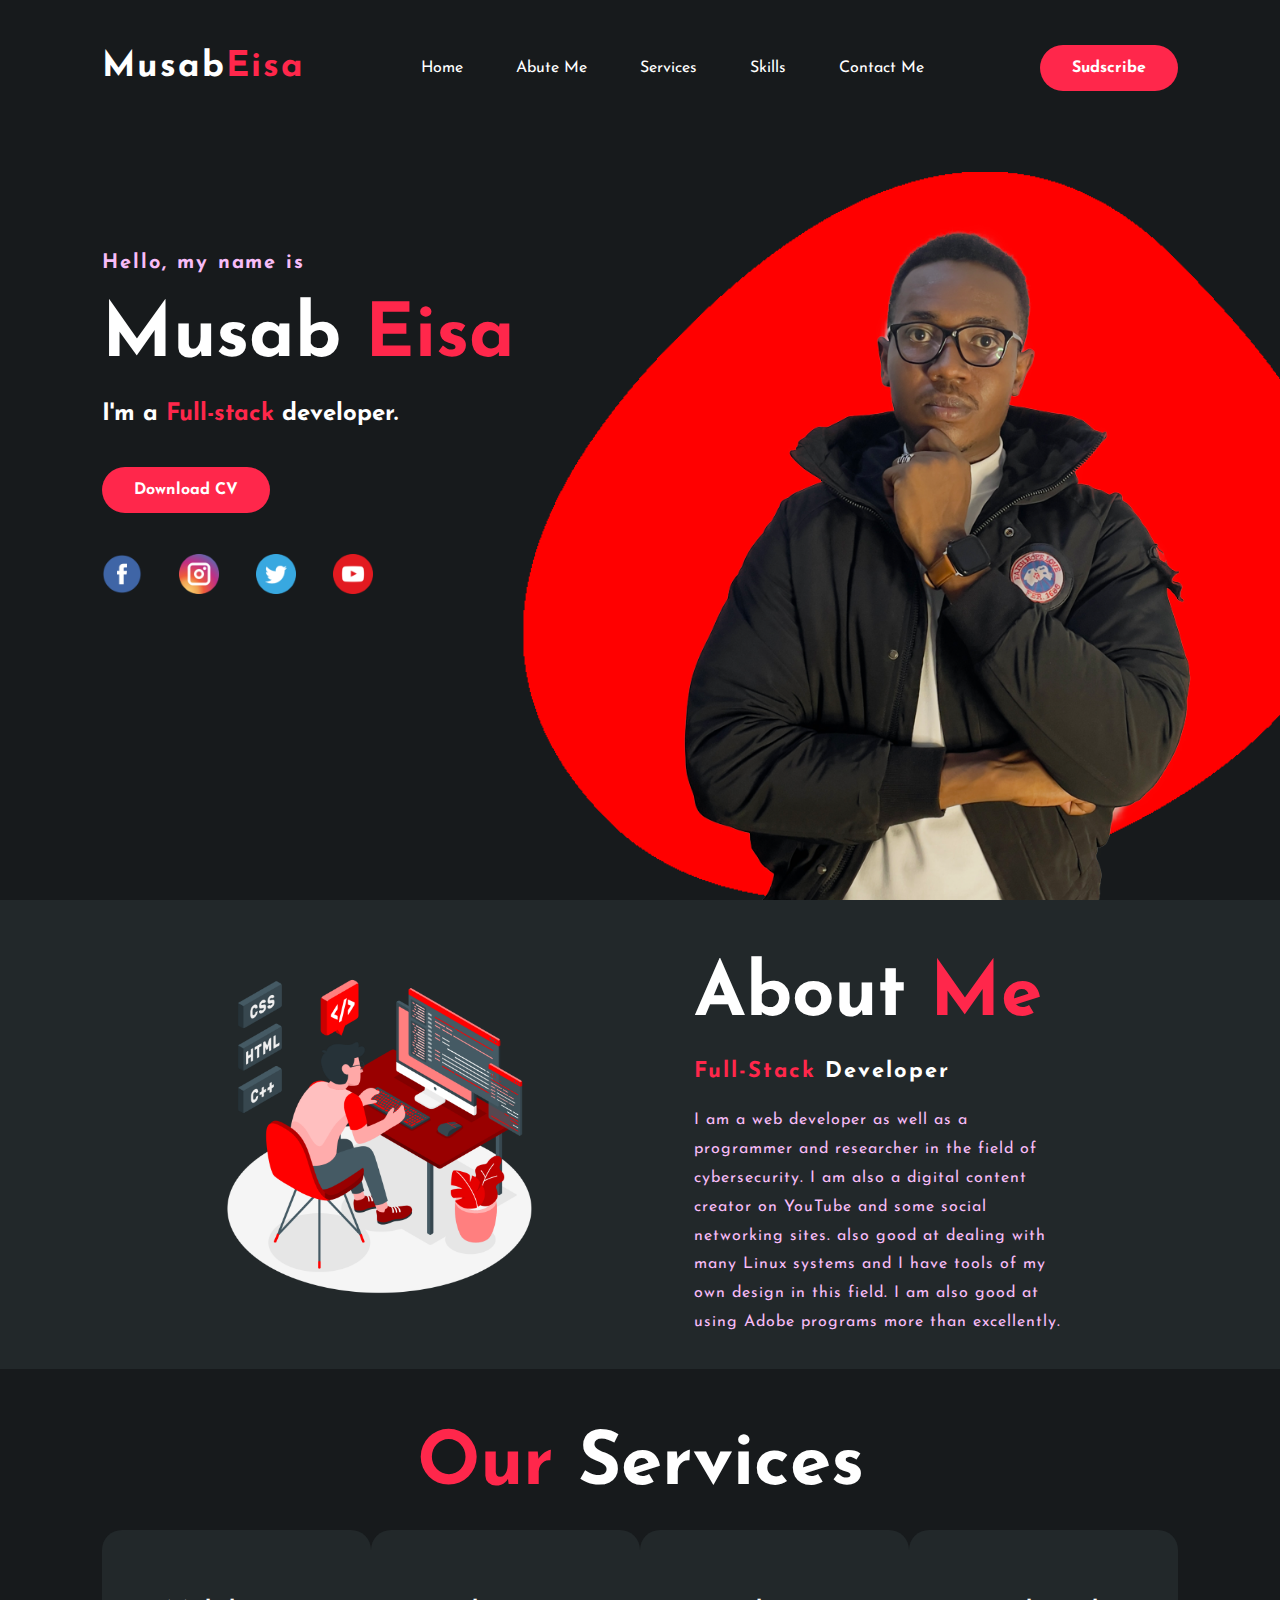
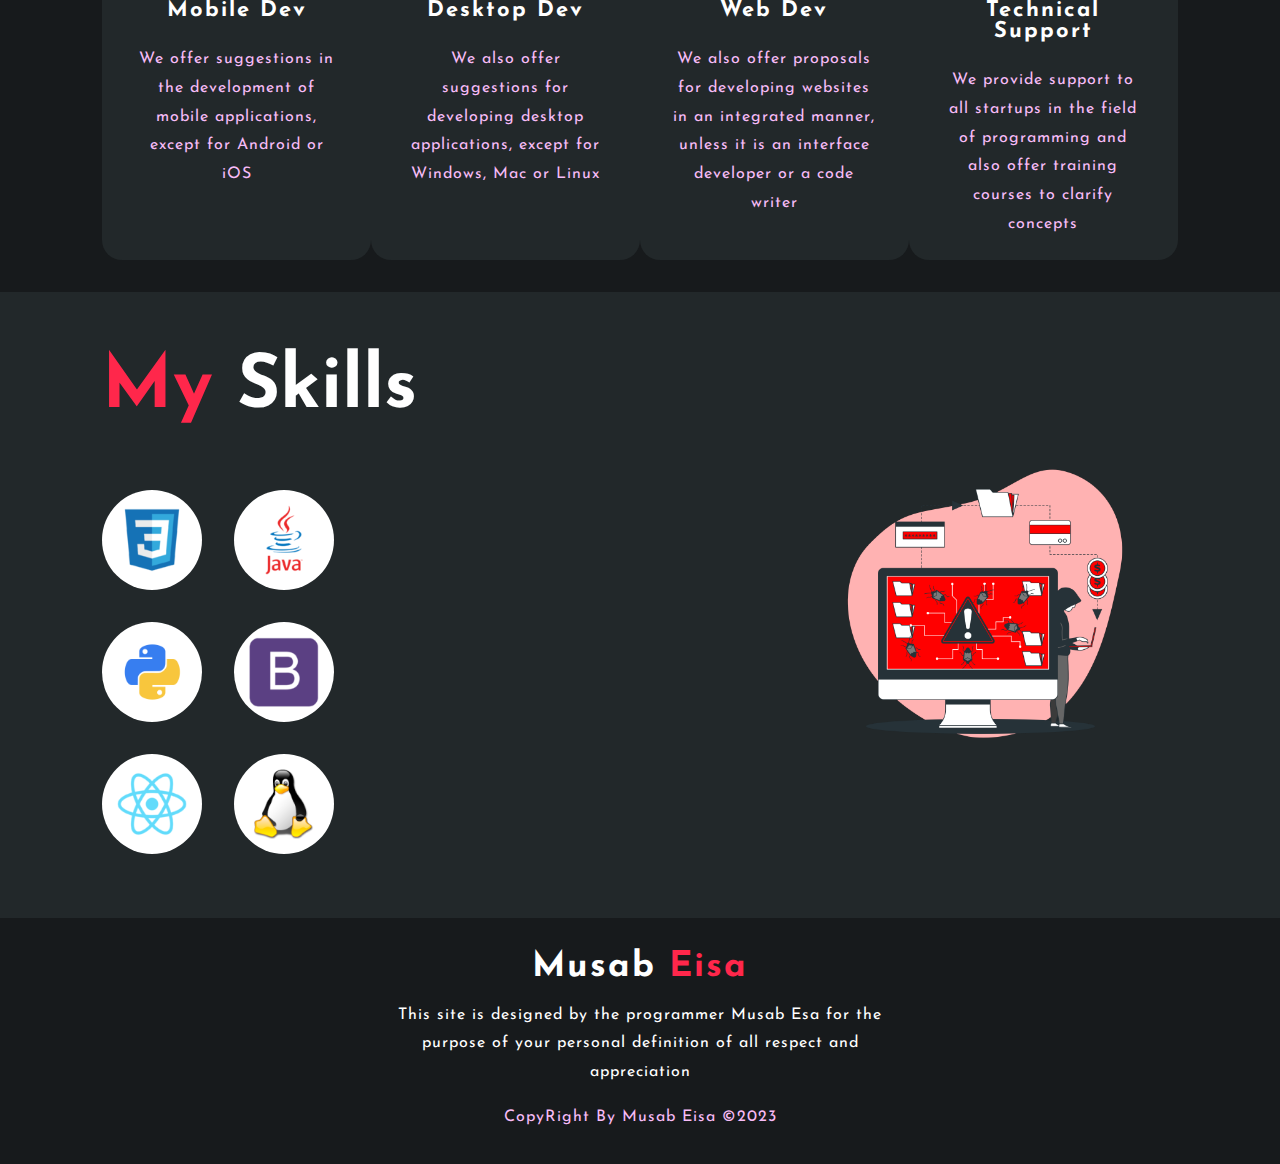
<file: index.html>
<!DOCTYPE html>
<html lang="en">

<head>
    <meta charset="UTF-8">
    <meta http-equiv="X-UA-Compatible" content="IE=edge">
    <meta name="viewport" content="width=device-width, initial-scale=1.0">
    <title>Portfolio - Musab Eisa</title>
    <meta name="description" content="Best pc developer ...">
    <meta name="Keywords" content="Musab, Eisa, Development, html, css, jave, python, nodjs, linux, photoshop, illustrator, premiere-pro, after-effects, audition, hacker, cyber-security,">
    <link rel="stylesheet" href="css/style.css">
    <link rel="icon" href="icons/myicons.ico">
    <link href="https://fonts.googleapis.com/css2?family=Josefin+Sans:wght@100;200;300;400;500;600;700&display=swap"rel="stylesheet">
    <link rel="stylesheet" href="https://cdnjs.cloudflare.com/ajax/libs/font-awesome/6.2.0/css/all.min.css" integrity="sha512-xh6O/CkQoPOWDdYTDqeRdPCVd1SpvCA9XXcUnZS2FmJNp1coAFzvtCN9BmamE+4aHK8yyUHUSCcJHgXloTyT2A==" crossorigin="anonymous" referrerpolicy="no-referrer" />
</head>

<body>
    <section class="home" id="home">
        <nav>
            <h2>Musab<span>Eisa</h2>
            <ul id="actions">
                <li><a href="index.html">Home</a></li>
                <li><a href="abuteMe.html">Abute Me</a></li>
                <li><a href="services.html">Services</a></li>
                <li><a href="skills.html">Skills</a></li>
                <li><a href="contactMe.html">Contact Me</a></li>
            </ul>

            <a href="https://www.youtube.com/channel/UCRyT33GowYt9S2TRWFhIUYw" class="btn">Sudscribe</a>
            
            <button id="menu">
            <span></span>
            <span></span>
            <span></span>

            </button>

        </nav>
        <div class="content">
            <div class="container-text">
                <h4>Hello, my name is</h4>
                <h1>Musab <span>Eisa<span> </h1>
                <h3>I'm a <span>Full-stack</span> developer.</h3>
                <a href="https://drive.google.com/file/d/1E3bEUu0h7iL-qE1Ny7c1uvw7wZsrbj--/view?usp=sharing" class="btn">Download CV</a>

                <div class="social">
                    <a href="https://www.facebook.com/t9tweer" target="_blank"><img src="imgs/facebook.png" alt=""></a>
                    <a href="https://www.instagram.com/t9tweer/" target="_blank"><img src="imgs/instagram.png" alt=""></a>
                    <a href="https://www.twitter.com/t9tweer" target="_blank"><img src="imgs/tweter.png" alt=""></a>
                    <a href="https://www.youtube.com/channel/UCRyT33GowYt9S2TRWFhIUYw" target="_blank"><img src="imgs/youtube.png" alt=""></a>
                </div>


            </div>

            <div class="container-images">
                <img src="imgs/shape.png" alt="" class="shape" />
                <img src="imgs/mypic.png" alt="" class="pic" />
            </div>
        </div>
    </section>


    <section class="about">
        <div class="container-images">
            <img src="imgs/Programming-amico.png" alt="" />
        </div>
        <div class="container-texts">
            <h1>About <span>Me</span></h1>
            <h5> <span>Full-Stack</span> Developer</h5>
            <p>
                I am a web developer as well as a programmer and researcher in the field of cybersecurity. I am also a digital content creator on YouTube and some social networking sites. also good at dealing with many Linux systems and I have tools of my own design in this field. I am also good at using Adobe programs more than excellently.
            </p>
        </div>
    </section>

    <section class="services">
        <h1 class="text-center"><span>Our </span>Services</h1>
        <div class="box">
            <div class="card">
                <em class="fas fa-mobile-alt"></em>
                <h5>Mobile Dev</h5>
                <div class="par">
                    <p>We offer suggestions in the development of mobile applications, except for Android or iOS </p>
                </div>

            </div>
            <div class="card">
                <em class="fas fa-file-code"></em>
                <h5>Desktop Dev</h5>
                <div class="par">
                    <p>We also offer suggestions for developing desktop applications, except for Windows, Mac or Linux </p>
                </div>

            </div>
            <div class="card">
                <em class="fas fa-laptop-code"></em>
                <h5>Web Dev</h5>
                <div class="par">
                    <p>We also offer proposals for developing websites in an integrated manner, unless it is an interface developer or a code writer </p>
                </div>

            </div>
            <div class="card">
                <em class="fas fa-sitemap"></em>
                <h5>Technical Support</h5>
                <div class="par">
                    <p>We provide support to all startups in the field of programming and also offer training courses to clarify concepts </p>
                </div>

            </div>
        </div>

    </section>

    
    <section class="skills">
        <div class="container-skills">
            <h1><span>My </span>Skills</h1>
            <div class="content-skills">
                <div class="skill"><img src="imgs/css.png" alt="" /></div>
                <div class="skill"><img src="imgs/java.png" alt="" /></div>
                <div class="skill"><img src="imgs/python.png" alt="" /></div>
                <div class="skill"><img src="imgs/bootstrap.png" alt="" /></div>
                <div class="skill"><img src="imgs/react.png" alt="" /></div>
                <div class="skill"><img src="imgs/linux.png" alt="" /></div>
            </div>
        </div>
       <div class="container-images">
        <img src="imgs/Cyber attack-bro.png" alt="" />
       </div>
    </section>

    <footer>
        <div class="content-footer">
            <h2>Musab <span>Eisa</span></h2>
            <p>
                This site is designed by the programmer Musab Esa for the purpose of your personal definition of all respect and appreciation
            </p>
            <p class="end">
                CopyRight By Musab Eisa &COPY;2023</p>
        </div>
    </footer> 


    <script src="js/script.js"></script>


  </body>
</html>
</file>
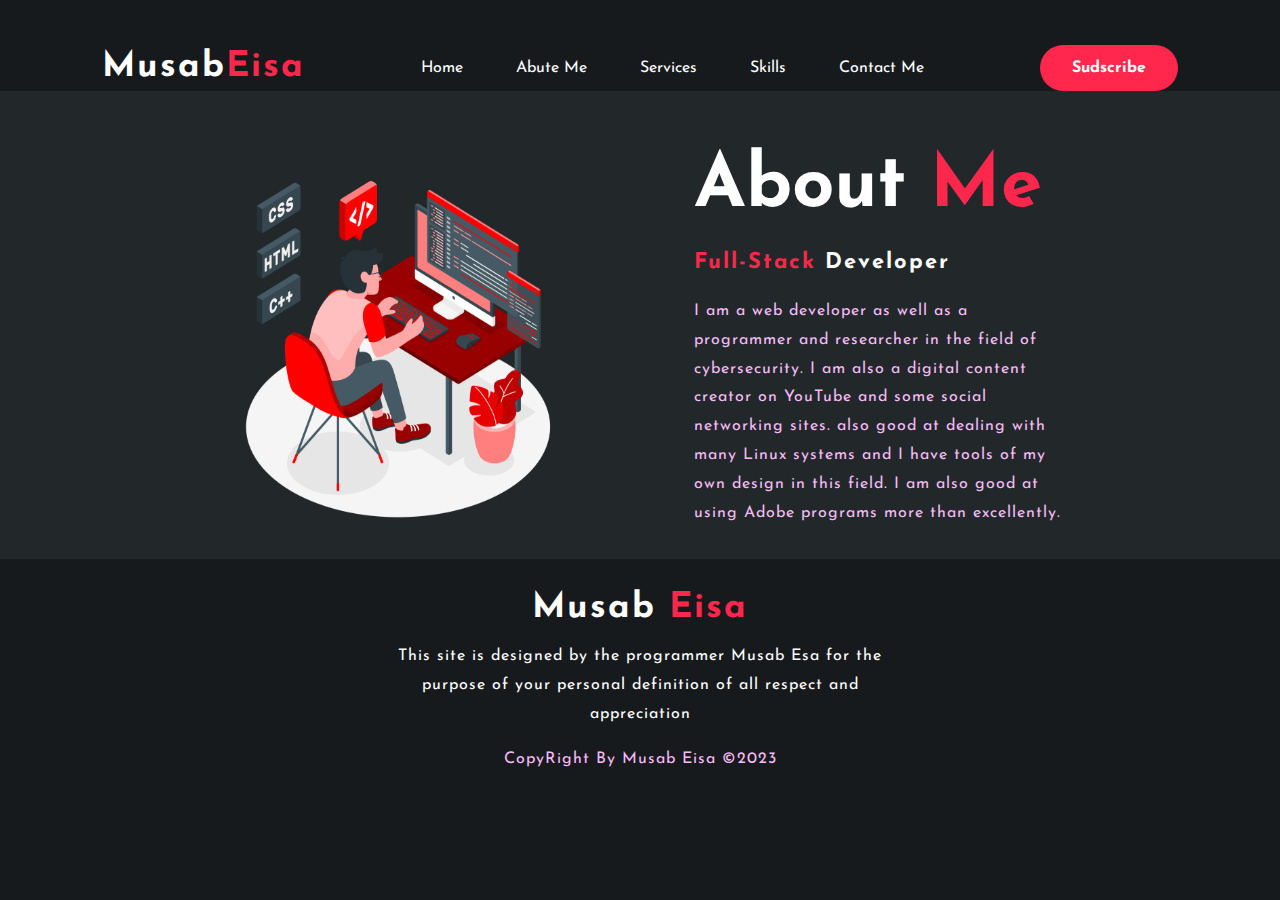
<file: abuteMe.html>
<!DOCTYPE html>
<html lang="en">

<head>
    <meta charset="UTF-8">
    <meta http-equiv="X-UA-Compatible" content="IE=edge">
    <meta name="viewport" content="width=device-width, initial-scale=1.0">
    <title>Portfolio - Musab Eisa</title>
    <meta name="description" content="Best pc developer ...">
    <meta name="Keywords" content="Musab, Eisa, Development, html, css, jave, python, nodjs, linux, photoshop, illustrator, premiere-pro, after-effects, audition, hacker, cyber-security,">
    <link rel="stylesheet" href="css/style.css">
    <link rel="icon" href="icons/myicons.ico">
    <link href="https://fonts.googleapis.com/css2?family=Josefin+Sans:wght@100;200;300;400;500;600;700&display=swap"rel="stylesheet">
    <link rel="stylesheet" href="https://cdnjs.cloudflare.com/ajax/libs/font-awesome/6.2.0/css/all.min.css" integrity="sha512-xh6O/CkQoPOWDdYTDqeRdPCVd1SpvCA9XXcUnZS2FmJNp1coAFzvtCN9BmamE+4aHK8yyUHUSCcJHgXloTyT2A==" crossorigin="anonymous" referrerpolicy="no-referrer" />
</head>

<body>
    <section class="home" id="home">
        <nav>
            <h2>Musab<span>Eisa</h2>
            <ul id="actions">
                <li><a href="index.html">Home</a></li>
                <li><a href="abuteMe.html">Abute Me</a></li>
                <li><a href="services.html">Services</a></li>
                <li><a href="skills.html">Skills</a></li>
                <li><a href="contactMe.html">Contact Me</a></li>
            </ul>

            <a href="https://www.youtube.com/channel/UCRyT33GowYt9S2TRWFhIUYw" class="btn">Sudscribe</a>
            
            <button id="menu">
            <span></span>
            <span></span>
            <span></span>

            </button>

        </nav>


    <section class="about">
        <div class="container-images">
            <img src="imgs/Programming-amico.png" alt="" />
        </div>
        <div class="container-texts">
            <h1>About <span>Me</span></h1>
            <h5> <span>Full-Stack</span> Developer</h5>
            <p>
                I am a web developer as well as a programmer and researcher in the field of cybersecurity. I am also a digital content creator on YouTube and some social networking sites. also good at dealing with many Linux systems and I have tools of my own design in this field. I am also good at using Adobe programs more than excellently.
            </p>
        </div>
    </section>

    <footer>
        <div class="content-footer">
            <h2>Musab <span>Eisa</span></h2>
            <p>
                This site is designed by the programmer Musab Esa for the purpose of your personal definition of all respect and appreciation
            </p>
            <p class="end">
                CopyRight By Musab Eisa &COPY;2023</p>
        </div>
    </footer> 


    <script src="js/script.js"></script>


  </body>
</html>
</file>
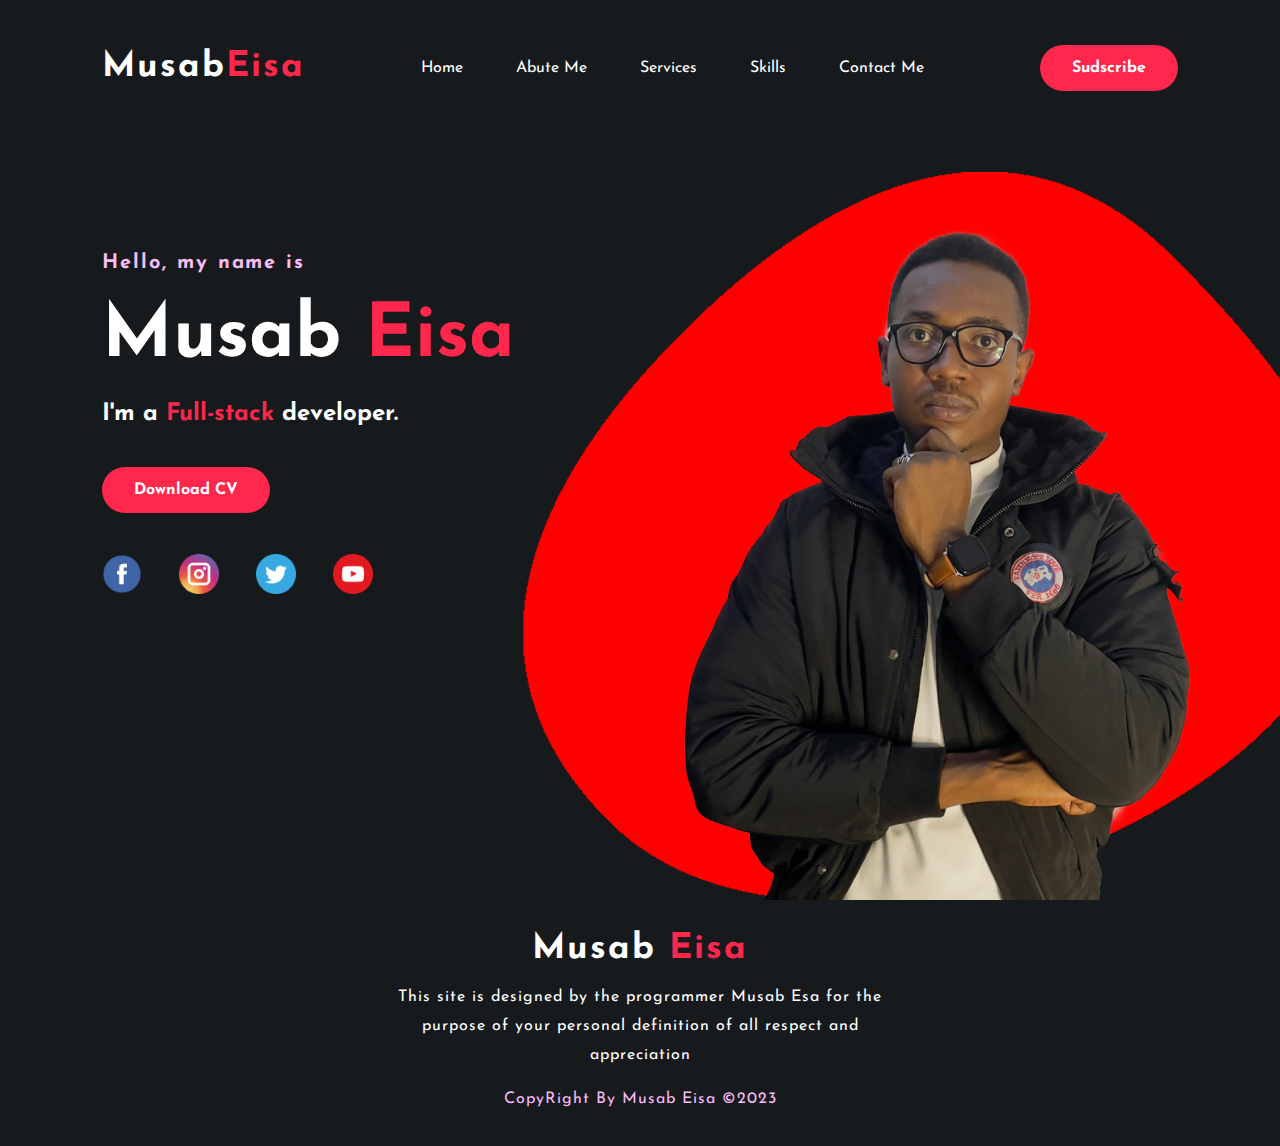
<file: contactMe.html>
<!DOCTYPE html>
<html lang="en">

<head>
    <meta charset="UTF-8">
    <meta http-equiv="X-UA-Compatible" content="IE=edge">
    <meta name="viewport" content="width=device-width, initial-scale=1.0">
    <title>Portfolio - Musab Eisa</title>
    <meta name="description" content="Best pc developer ...">
    <meta name="Keywords" content="Musab, Eisa, Development, html, css, jave, python, nodjs, linux, photoshop, illustrator, premiere-pro, after-effects, audition, hacker, cyber-security,">
    <link rel="stylesheet" href="css/style.css">
    <link rel="icon" href="icons/myicons.ico">
    <link href="https://fonts.googleapis.com/css2?family=Josefin+Sans:wght@100;200;300;400;500;600;700&display=swap"rel="stylesheet">
    <link rel="stylesheet" href="https://cdnjs.cloudflare.com/ajax/libs/font-awesome/6.2.0/css/all.min.css" integrity="sha512-xh6O/CkQoPOWDdYTDqeRdPCVd1SpvCA9XXcUnZS2FmJNp1coAFzvtCN9BmamE+4aHK8yyUHUSCcJHgXloTyT2A==" crossorigin="anonymous" referrerpolicy="no-referrer" />
</head>

<body>
    <section class="home" id="home">
        <nav>
            <h2>Musab<span>Eisa</h2>
            <ul id="actions">
                <li><a href="index.html">Home</a></li>
                <li><a href="abuteMe.html">Abute Me</a></li>
                <li><a href="services.html">Services</a></li>
                <li><a href="skills.html">Skills</a></li>
                <li><a href="contactMe.html">Contact Me</a></li>
            </ul>

            <a href="https://www.youtube.com/channel/UCRyT33GowYt9S2TRWFhIUYw" class="btn">Sudscribe</a>
            
            <button id="menu">
            <span></span>
            <span></span>
            <span></span>

            </button>

        </nav>
        <div class="content">
            <div class="container-text">
                <h4>Hello, my name is</h4>
                <h1>Musab <span>Eisa<span> </h1>
                <h3>I'm a <span>Full-stack</span> developer.</h3>
                <a href="https://drive.google.com/file/d/1E3bEUu0h7iL-qE1Ny7c1uvw7wZsrbj--/view?usp=sharing" class="btn">Download CV</a>

                <div class="social">
                    <a href="https://www.facebook.com/t9tweer" target="_blank"><img src="imgs/facebook.png" alt=""></a>
                    <a href="https://www.instagram.com/t9tweer/" target="_blank"><img src="imgs/instagram.png" alt=""></a>
                    <a href="https://www.twitter.com/masob7i" target="_blank"><img src="imgs/tweter.png" alt=""></a>
                    <a href="https://www.youtube.com/channel/UCRyT33GowYt9S2TRWFhIUYw" target="_blank"><img src="imgs/youtube.png" alt=""></a>
                </div>


            </div>

            <div class="container-images">
                <img src="imgs/shape.png" alt="" class="shape" />
                <img src="imgs/mypic.png" alt="" class="pic" />
            </div>
        </div>
    </section>

    <footer>
        <div class="content-footer">
            <h2>Musab <span>Eisa</span></h2>
            <p>
                This site is designed by the programmer Musab Esa for the purpose of your personal definition of all respect and appreciation
            </p>
            <p class="end">
                CopyRight By Musab Eisa &COPY;2023</p>
        </div>
    </footer> 


    <script src="js/script.js"></script>


  </body>
</html>
</file>
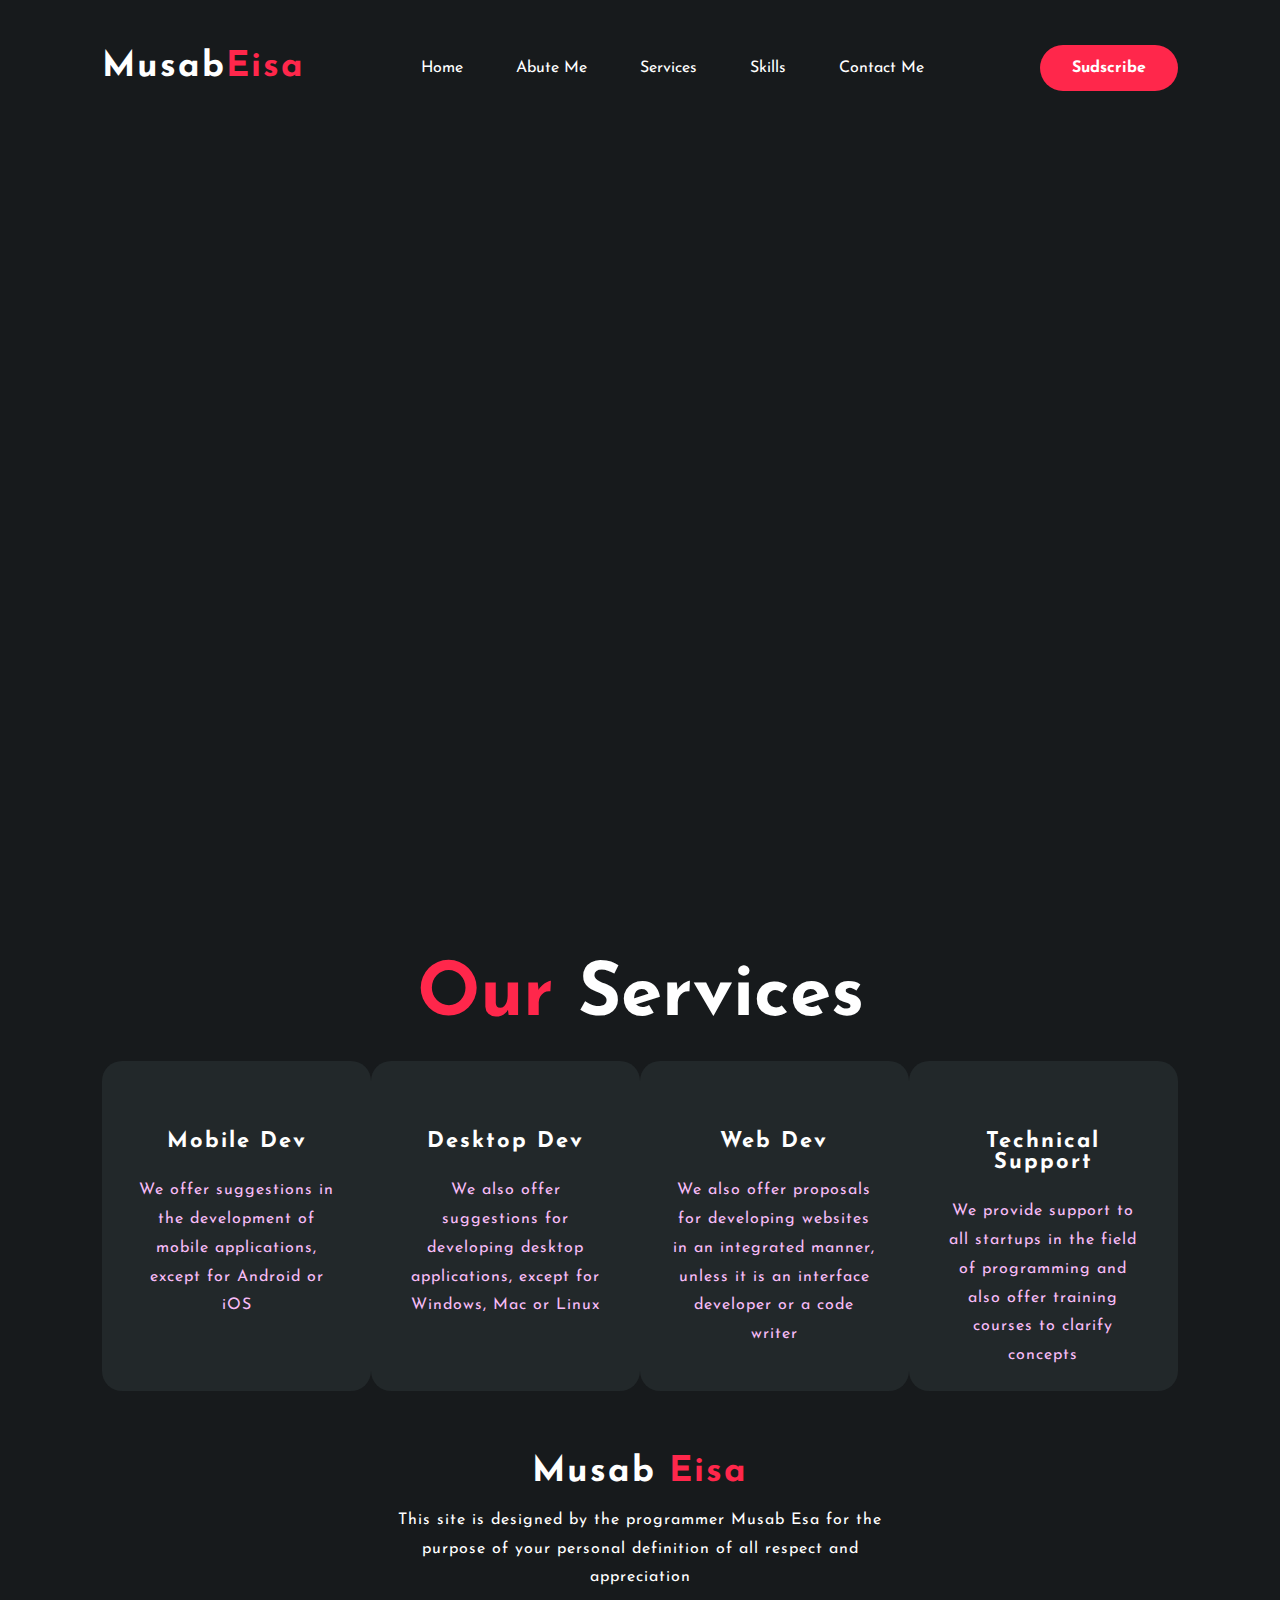
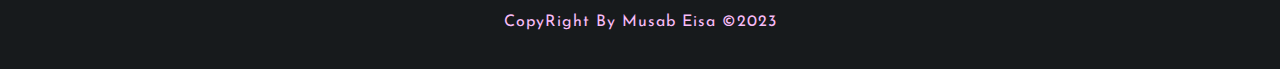
<file: services.html>
<!DOCTYPE html>
<html lang="en">

<head>
    <meta charset="UTF-8">
    <meta http-equiv="X-UA-Compatible" content="IE=edge">
    <meta name="viewport" content="width=device-width, initial-scale=1.0">
    <title>Portfolio - Musab Eisa</title>
    <meta name="description" content="Best pc developer ...">
    <meta name="Keywords" content="Musab, Eisa, Development, html, css, jave, python, nodjs, linux, photoshop, illustrator, premiere-pro, after-effects, audition, hacker, cyber-security,">
    <link rel="stylesheet" href="css/style.css">
    <link rel="icon" href="icons/myicons.ico">
    <link href="https://fonts.googleapis.com/css2?family=Josefin+Sans:wght@100;200;300;400;500;600;700&display=swap"rel="stylesheet">
    <link rel="stylesheet" href="https://cdnjs.cloudflare.com/ajax/libs/font-awesome/6.2.0/css/all.min.css" integrity="sha512-xh6O/CkQoPOWDdYTDqeRdPCVd1SpvCA9XXcUnZS2FmJNp1coAFzvtCN9BmamE+4aHK8yyUHUSCcJHgXloTyT2A==" crossorigin="anonymous" referrerpolicy="no-referrer" />
</head>

<body>
    <section class="home" id="home">
        <nav>
            <h2>Musab<span>Eisa</h2>
            <ul id="actions">
                <li><a href="index.html">Home</a></li>
                <li><a href="abuteMe.html">Abute Me</a></li>
                <li><a href="services.html">Services</a></li>
                <li><a href="skills.html">Skills</a></li>
                <li><a href="contactMe.html">Contact Me</a></li>
            </ul>

            <a href="https://www.youtube.com/channel/UCRyT33GowYt9S2TRWFhIUYw" class="btn">Sudscribe</a>
            
            <button id="menu">
            <span></span>
            <span></span>
            <span></span>

            </button>

        </nav>
    </section>


    <section class="services">
        <h1 class="text-center"><span>Our </span>Services</h1>
        <div class="box">
            <div class="card">
                <em class="fas fa-mobile-alt"></em>
                <h5>Mobile Dev</h5>
                <div class="par">
                    <p>We offer suggestions in the development of mobile applications, except for Android or iOS </p>
                </div>

            </div>
            <div class="card">
                <em class="fas fa-file-code"></em>
                <h5>Desktop Dev</h5>
                <div class="par">
                    <p>We also offer suggestions for developing desktop applications, except for Windows, Mac or Linux </p>
                </div>

            </div>
            <div class="card">
                <em class="fas fa-laptop-code"></em>
                <h5>Web Dev</h5>
                <div class="par">
                    <p>We also offer proposals for developing websites in an integrated manner, unless it is an interface developer or a code writer </p>
                </div>

            </div>
            <div class="card">
                <em class="fas fa-sitemap"></em>
                <h5>Technical Support</h5>
                <div class="par">
                    <p>We provide support to all startups in the field of programming and also offer training courses to clarify concepts </p>
                </div>

            </div>
        </div>

    </section>

    <footer>
        <div class="content-footer">
            <h2>Musab <span>Eisa</span></h2>
            <p>
                This site is designed by the programmer Musab Esa for the purpose of your personal definition of all respect and appreciation
            </p>
            <p class="end">
                CopyRight By Musab Eisa &COPY;2023</p>
        </div>
    </footer> 


    <script src="js/script.js"></script>


  </body>
</html>
</file>
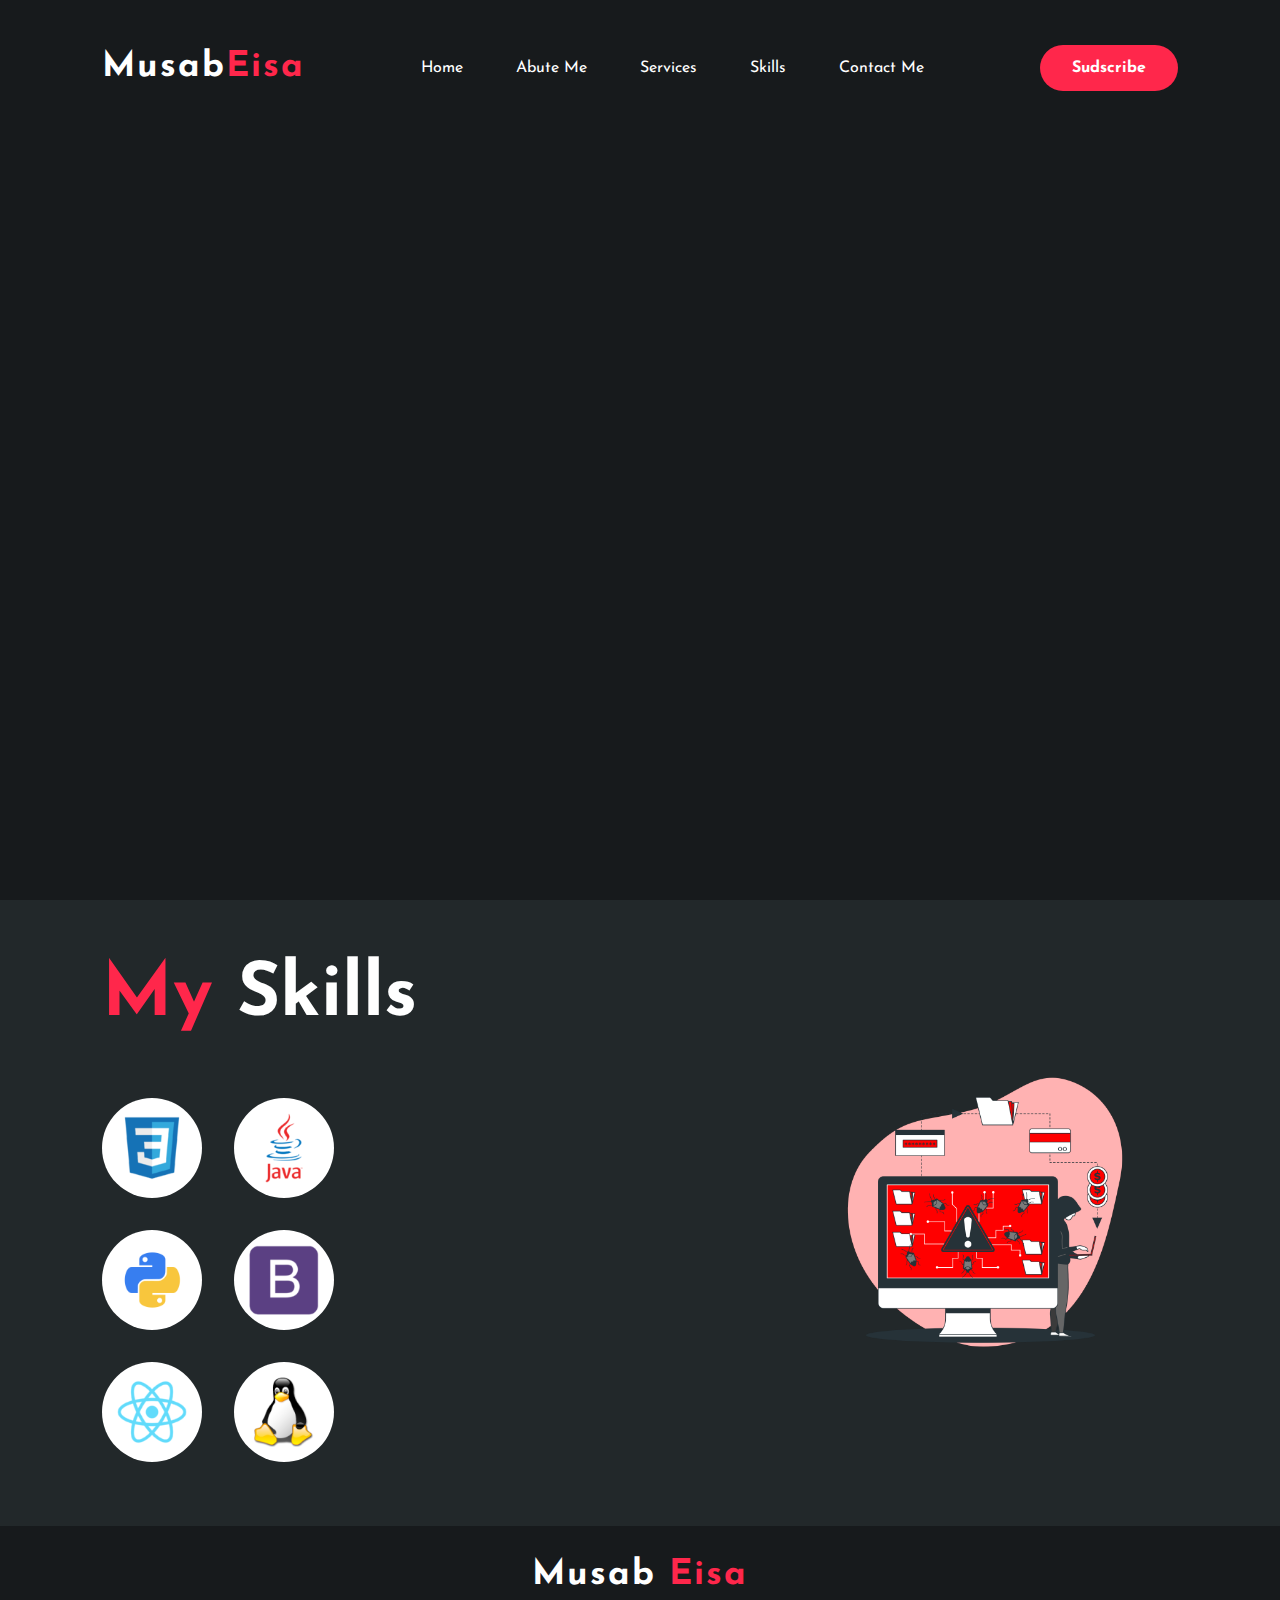
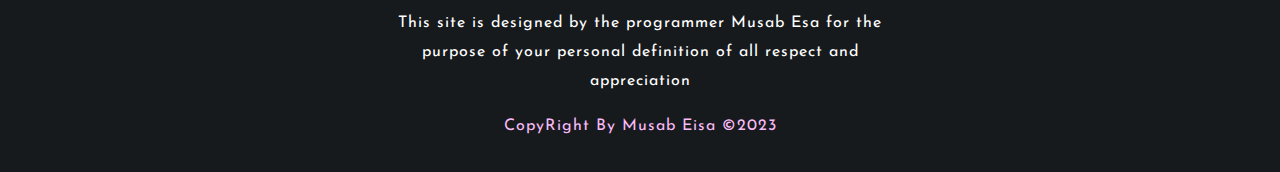
<file: skills.html>
<!DOCTYPE html>
<html lang="en">

<head>
    <meta charset="UTF-8">
    <meta http-equiv="X-UA-Compatible" content="IE=edge">
    <meta name="viewport" content="width=device-width, initial-scale=1.0">
    <title>Portfolio - Musab Eisa</title>
    <meta name="description" content="Best pc developer ...">
    <meta name="Keywords" content="Musab, Eisa, Development, html, css, jave, python, nodjs, linux, photoshop, illustrator, premiere-pro, after-effects, audition, hacker, cyber-security,">
    <link rel="stylesheet" href="css/style.css">
    <link rel="icon" href="icons/myicons.ico">
    <link href="https://fonts.googleapis.com/css2?family=Josefin+Sans:wght@100;200;300;400;500;600;700&display=swap"rel="stylesheet">
    <link rel="stylesheet" href="https://cdnjs.cloudflare.com/ajax/libs/font-awesome/6.2.0/css/all.min.css" integrity="sha512-xh6O/CkQoPOWDdYTDqeRdPCVd1SpvCA9XXcUnZS2FmJNp1coAFzvtCN9BmamE+4aHK8yyUHUSCcJHgXloTyT2A==" crossorigin="anonymous" referrerpolicy="no-referrer" />
</head>

<body>
    <section class="home" id="home">
        <nav>
            <h2>Musab<span>Eisa</h2>
            <ul id="actions">
                <li><a href="index.html">Home</a></li>
                <li><a href="abuteMe.html">Abute Me</a></li>
                <li><a href="services.html">Services</a></li>
                <li><a href="skills.html">Skills</a></li>
                <li><a href="contactMe.html">Contact Me</a></li>
            </ul>

            <a href="https://www.youtube.com/channel/UCRyT33GowYt9S2TRWFhIUYw" class="btn">Sudscribe</a>
            
            <button id="menu">
            <span></span>
            <span></span>
            <span></span>

            </button>

        </nav>
    </section>
    
    <section class="skills">
        <div class="container-skills">
            <h1><span>My </span>Skills</h1>
            <div class="content-skills">
                <div class="skill"><img src="imgs/css.png" alt="" /></div>
                <div class="skill"><img src="imgs/java.png" alt="" /></div>
                <div class="skill"><img src="imgs/python.png" alt="" /></div>
                <div class="skill"><img src="imgs/bootstrap.png" alt="" /></div>
                <div class="skill"><img src="imgs/react.png" alt="" /></div>
                <div class="skill"><img src="imgs/linux.png" alt="" /></div>
            </div>
        </div>
       <div class="container-images">
        <img src="imgs/Cyber attack-bro.png" alt="" />
       </div>
    </section>

    <footer>
        <div class="content-footer">
            <h2>Musab <span>Eisa</span></h2>
            <p>
                This site is designed by the programmer Musab Esa for the purpose of your personal definition of all respect and appreciation
            </p>
            <p class="end">
                CopyRight By Musab Eisa &COPY;2023</p>
        </div>
    </footer> 


    <script src="js/script.js"></script>


  </body>
</html>
</file>
<file: css/style.css>
:root {
	--pirmaryColor: #ff274b;
	--seconderyColor: #f7bcf7;
	--lightColor: #ffffff;
	--bgColor-1: #171a1c;
	--bgColor-2: #22282a;
	--padding: 8%;
}

* {
	margin: 0;
	padding: 0;
	box-sizing: border-box;
}

html {
	font-family: 'Josefin Sans', sans-serif;
	font-size: 16px;
	color: var(--lightColor);
}
.home {
	width: 100%;
	height: 100vh;
	background-color: var(--bgColor-1);
	display: flex;
	flex-direction: column;
}
h1 {
	font-size: 4.65rem;
	margin: 1.7rem 0;
}
h2 {
	font-size: 2.2rem;
	letter-spacing: 0.12rem;
	cursor: pointer;
}
h3 {
	font-size: 1.5rem;
	margin-bottom: 3.5rem;
}
h4 {
	font-size: 1.25rem;
	letter-spacing: 0.12rem;
	color: var(--seconderyColor);
}
h5 {
	font-size: 1.37rem;
	margin-bottom: 1.5rem;
	letter-spacing: 2px;
}
span {
	color: var(--pirmaryColor);
}

p {
	color: var(--seconderyColor);
	letter-spacing: 1px;
	line-height: 1.8rem;
	font-size: 1rem;
}

/*------------------------------------------------------------------------------------------------------
*---------------------------------------------------HOME SECTION
------------------------------------------------------------------------------------------------------*/

nav {
	padding-top: 2.8rem;
	padding-left: var(--padding);
	padding-right: var(--padding);
	display: flex;
	justify-content: space-between;
	align-items: center;
}
nav ul li {
	list-style-type: none;
	display: inline-block;
	margin: 0.8rem 1.5rem;
}
nav ul li a {
	color: var(--lightColor);
	text-decoration: none;
	text-transform: capitalize;
	transition: 0.4s;
}
nav ul li a:hover {
	color: var(--pirmaryColor);
}

.btn {
	background-color: var(--pirmaryColor);
	color: var(--lightColor);
	text-decoration: none;
	font-weight: bold;
	padding: 0.81rem 1.87rem;
	border-radius: 30px;
	border: 2px solid transparent;
	transition: 0.4s;
}
.btn:hover {
	background-color: transparent;
	border: 2px solid var(--pirmaryColor);
}
.content {
	flex-grow: 1;
	padding: 0 var(--padding);
	display: flex;
	align-items: center;
	justify-content: space-between;
}

.container-text {
	position: relative;
	bottom: 70px;
}

.social {
	margin-top: 3.5rem;
}

.social a {
	text-decoration: none;
}

.social img {
	margin-right: 2rem;
	width: 2.5rem;
	transition: 0.4s;
}

.social img:hover {
	transform: scale(1.2);
}

.home .container-images {
	width: 45%;
	height: 90%;
	position: relative;
	align-self: flex-end;
}
.home .container-images img {
	position: absolute;
	bottom: 0;
	height: 100%;
	left: 50%;
	transform: translateX(-50%);
	transition: bottom 1s, left 1s;
}
.home .container-images:hover .shape {
	bottom: 40px;
}

.home .container-images:hover .pic {
	left: 45%;
}

/*------------------------------------------------------------------------------------------------------
*---------------------------------------------------ABOUT SECTION
------------------------------------------------------------------------------------------------------*/

.about {
	background-color: var(--bgColor-2);
	padding: 2rem var(--padding);
	display: flex;
	align-items: center;
	justify-content: space-evenly;
}

.about .container-images {
	width: 35%;
}
.about .container-images img {
	width: 90%;
}

.about .container-texts {
	width: 35%;
}

.services {
	background-color: var(--bgColor-1);
	padding: 2rem var(--padding);
}

.text-center {
	text-align: center;
}
.box {
	display: flex;
	justify-content: space-between;
}
.card {
	width: 300px;
	background-color: var(--bgColor-2);
	border-radius: 20px;
	padding: 1.3rem 2rem;
	text-align: center;
}
.card em {
	font-size: 3.12rem;
	text-align: center;
	color: var(--pirmaryColor);
	margin: 2rem;
}

/*------------------------------------------------------------------------------------------------------
*---------------------------------------------------SKILLS SECTION
------------------------------------------------------------------------------------------------------*/

.skills {
	background-color: var(--bgColor-2);
	padding: 2rem var(--padding);
	display: flex;
	align-items: center;
	justify-content: space-between;
}

.skills .container-images {
	width: 35%;
}
.skills .container-images img {
	width: 90%;
}

.skills .content-skills {
	width: 50%;
}

.content-skills {
	display: flex;
	flex-wrap: wrap;
	margin-top: 4rem;
}

.skill {
	width: 100px;
	height: 100px;
	background-color: var(--lightColor);
	border-radius: 50%;
	margin: 0 2rem 2rem 0;
	display: flex;
	align-items: center;
	justify-content: center;
}

.skill img {
	width: 70%;
}

/*------------------------------------------------------------------------------------------------------
*---------------------------------------------------FOOTER SECTION
------------------------------------------------------------------------------------------------------*/

footer {
	padding: 2rem var(--padding);
	background-color: var(--bgColor-1);
}
footer .content-footer {
	display: flex;
	flex-direction: column;
	align-items: center;
	justify-content: center;
}

footer .content-footer p {
	color: var(--lightColor);
	text-align: center;
	width: 500px;
	margin-top: 1rem;
}

footer .content-footer .end {
	color: var(--seconderyColor);
	margin-top: 1rem;
}

/*------------------------------------------------------------------------------------------------------
*---------------------------------------------------HUMBERGER MENU
------------------------------------------------------------------------------------------------------*/

#menu {
	display: none;
	position: relative;
	appearance: none;
	border: none;
	outline: none;
	background: none;
	cursor: pointer;
	user-select: none;
}

#menu span {
	display: block;
	width: 33px;
	height: 4px;
	background-color: var(--lightColor);
	border-radius: 6px;
	transform-origin: 0 0;
	transition: 0.4s;
	margin-bottom: 5px;
}

#menu.is-active span:nth-child(1) {
	transform: translate(0px, -2px) rotate(45deg);
}

#menu.is-active span:nth-child(2) {
	opacity: 0;
	transform: translateX(10px);
}

#menu.is-active span:nth-child(3) {
	transform: translate(-3px, 3px) rotate(-45deg);
}

#menu.is-active span {
	background-color: var(--pirmaryColor);
}

/*------------------------------------------------------------------------------------------------------
*---------------------------------------------------MEDIA QUERIES
------------------------------------------------------------------------------------------------------*/
@media screen and (max-width: 575px) {
	:root {
		--padding: 1.5rem;
	}
	html {
		font-size: 13px;
	}

	.home .container-images {
		display: none;
	}
	nav {
		position: fixed;
		top: 0;
		left: 0;
		right: 0;
		height: 82px;
		padding-top: 0;
		background-color: var(--bgColor-1);
		border-bottom: 1px solid var(--bgColor-2);
		z-index: 100;
	}

	nav > a {
		display: none;
	}

	nav ul {
		display: none;
		position: fixed;
		width: 100vw;
		height: 100vh;
		top: 0;
		left: 0;
		background-color: var(--bgColor-2);
	}

	nav ul.is-active {
		display: block;
	}

	nav ul li {
		display: block;
		text-align: center;
		margin: 50px;
	}

	.container-text {
		bottom: 0em;
	}

	.social {
		margin-top: 70px;
	}
	h3 {
		margin-bottom: 70px;
	}

	#menu {
		display: block;
	}

	.about .container-images {
		display: none;
	}
	.about .container-texts {
		width: 100%;
	}

	.box {
		justify-content: center;
		flex-wrap: wrap;
		gap: 1rem;
	}

	.skills .container-images {
		display: none;
	}

	.skills .content-skills {
		width: 100%;
		display: flex;
		align-items:center;
		justify-content: center;
		flex-direction: column;
	}

	.skills .content-skills .content-skills {
		margin-top: 2rem;
		align-items: center;
		justify-content: center;
	}

	.skill {
		width: 80px;
		height: 80px;
	}

	footer .content-footer p {
		width: 100%;
	}
}

@media screen and (min-width: 576px) and (max-width: 767px) {
	:root {
		--padding: 1.5rem;
	}
	html {
		font-size: 13px;
	}

	.home .container-images {
		display: none;
	}

	.content {
		padding-top: 82px;
	}

	nav {
		position: fixed;
		top: 0;
		left: 0;
		right: 0;
		height: 82px;
		padding-top: 0;
		background-color: var(--bgColor-1);
		border-bottom: 1px solid var(--bgColor-2);
		z-index: 100;
	}

	nav > a {
		display: none;
	}

	nav ul {
		display: none;
		position: fixed;
		width: 100vw;
		height: 100vh;
		top: 0;
		left: 0;
		background-color: var(--bgColor-2);
	}

	nav ul.is-active {
		display: block;
	}

	nav ul li {
		display: block;
		text-align: center;
		margin: 50px;
	}

	.container-text {
		bottom: 0em;
	}

	.social {
		margin-top: 30px;
	}
	h3 {
		margin-bottom: 30px;
	}

	#menu {
		display: block;
	}

	.about .container-images {
		display: none;
	}
	.about .container-texts {
		width: 100%;
	}

	.box {
		justify-content: center;
		flex-wrap: wrap;
		gap: 1rem;
	}

	.skills .container-images {
		display: none;
	}

	.skills .content-skills {
		width: 100%;
		display: flex;
		align-items: center;
		justify-content: center;
		flex-direction: column;
	}

	.skills .content-skills .content-skills {
		margin-top: 2rem;
		align-items: center;
		justify-content: center;
	}

	.skill {
		width: 80px;
		height: 80px;
	}

	footer .content-footer p {
		width: 100%;
	}
}

@media screen and (min-width: 768px) and (max-width: 991px) {
	:root {
		--padding: 1.5rem;
	}
	html {
		font-size: 13px;
	}

	.home .container-images {
		display: none;
	}
	nav {
		position: fixed;
		top: 0;
		left: 0;
		right: 0;
		height: 82px;
		padding-top: 0;
		background-color: var(--bgColor-1);
		border-bottom: 1px solid var(--bgColor-2);
		z-index: 100;
	}

	nav > a {
		display: none;
	}

	nav ul {
		display: none;
		position: fixed;
		width: 100vw;
		height: 100vh;
		top: 0;
		left: 0;
		background-color: var(--bgColor-2);
	}

	nav ul.is-active {
		display: block;
	}

	nav ul li {
		display: block;
		text-align: center;
		margin: 50px;
	}

	.container-text {
		bottom: 0em;
	}

	.social {
		margin-top: 70px;
	}
	h3 {
		margin-bottom: 70px;
	}

	#menu {
		display: block;
	}

	.about .container-images {
		display: none;
	}
	.about .container-texts {
		width: 100%;
	}

	.box {
		justify-content: center;
		flex-wrap: wrap;
		gap: 1rem;
	}

	.skills .container-images {
		display: none;
	}

	.skills .content-skills {
		width: 100%;
		display: flex;
		align-items: center;
		justify-content: center;
		flex-direction: column;
	}

	.skills .content-skills .content-skills {
		margin-top: 2rem;
		align-items: center;
		justify-content: center;
	}

	.skill {
		width: 80px;
		height: 80px;
	}

	footer .content-footer p {
		width: 100%;
	}
}

@media screen and (min-width: 992px) and (max-width: 1279px) {
	:root {
		--padding: 1.5rem;
	}
	html {
		font-size: 13px;
	}

	.home .container-images img {
		height: auto;
		width: 100%;
	}
	nav {
		position: fixed;
		top: 0;
		left: 0;
		right: 0;
		height: 82px;
		padding-top: 0;
		background-color: var(--bgColor-1);
		border-bottom: 1px solid var(--bgColor-2);
		z-index: 100;
	}

	nav > a {
		display: none;
	}

	nav ul {
		display: none;
		position: fixed;
		width: 50vw;
		height: 100vh;
		top: 0;
		right: 0;
		background-color: var(--bgColor-2);
	}

	nav ul.is-active {
		display: block;
	}

	nav ul li {
		display: block;
		text-align: center;
		margin: 50px;
	}

	.container-text {
		bottom: 0em;
	}

	.social {
		margin-top: 70px;
	}
	h3 {
		margin-bottom: 70px;
	}

	#menu {
		display: block;
	}

	.about .container-texts {
		width: 60%;
	}

	.box {
		justify-content: center;
		flex-wrap: wrap;
		gap: 1rem;
	}

	.skills .content-skills {
		width: 60%;
		display: flex;
		align-items: center;
		justify-content: center;
		flex-direction: column;
	}

	.skills .content-skills .content-skills {
		margin-top: 2rem;
		align-items: center;
		justify-content: center;
	}

	.skill {
		width: 80px;
		height: 80px;
	}

	footer .content-footer p {
		width: 100%;
	}
}
</file>
